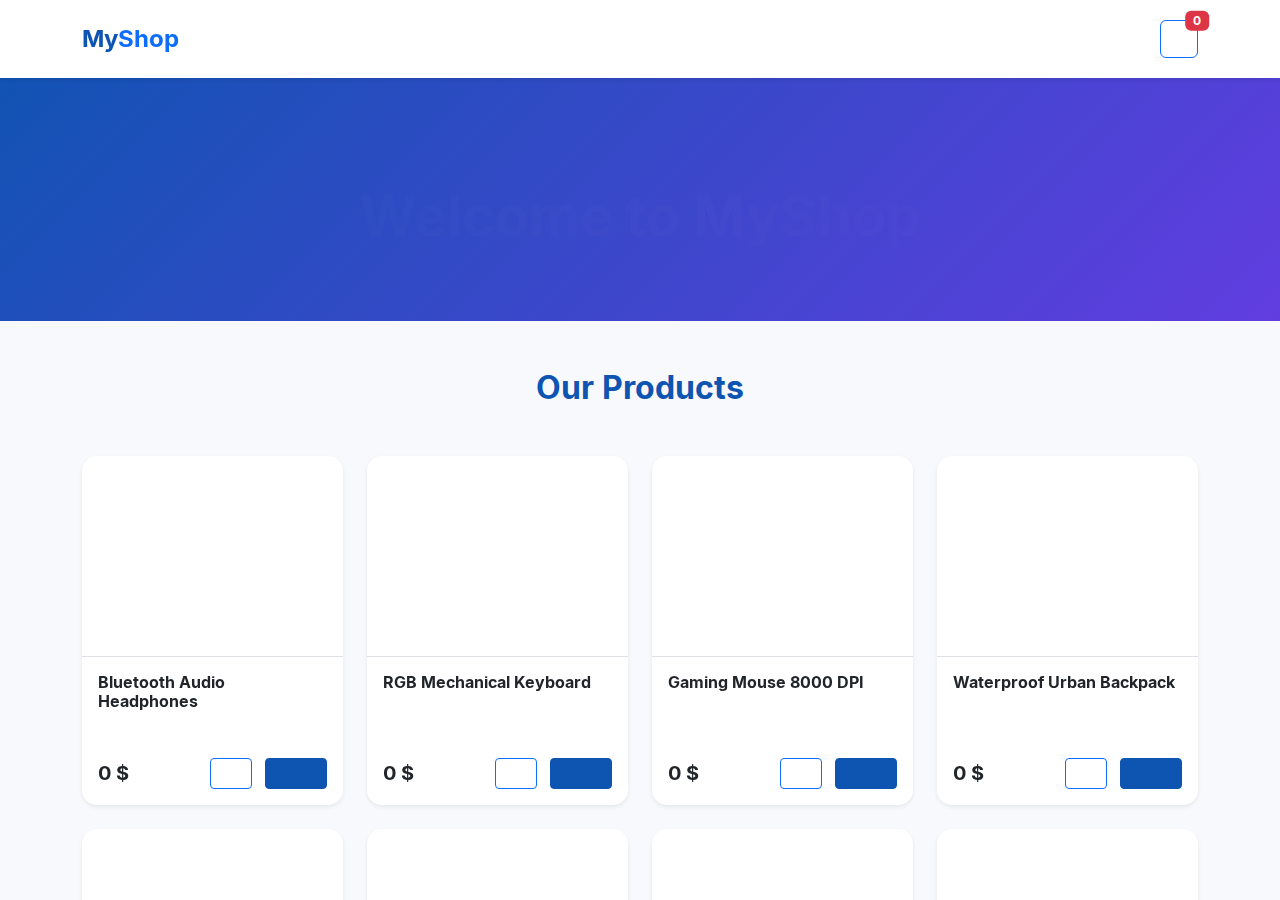
<file: index.html>
<!DOCTYPE html>
<html lang="en">
<head>
    <meta charset="UTF-8">
    <meta name="viewport" content="width=device-width, initial-scale=1.0">
    <title></title>
    <meta http-equiv="refresh" content="0; url=pages/home.html" />
  <link rel="icon" type="image/png" href="../assets/img/shop.png">
</head>
<body>
    
</body>
</html>
</file>
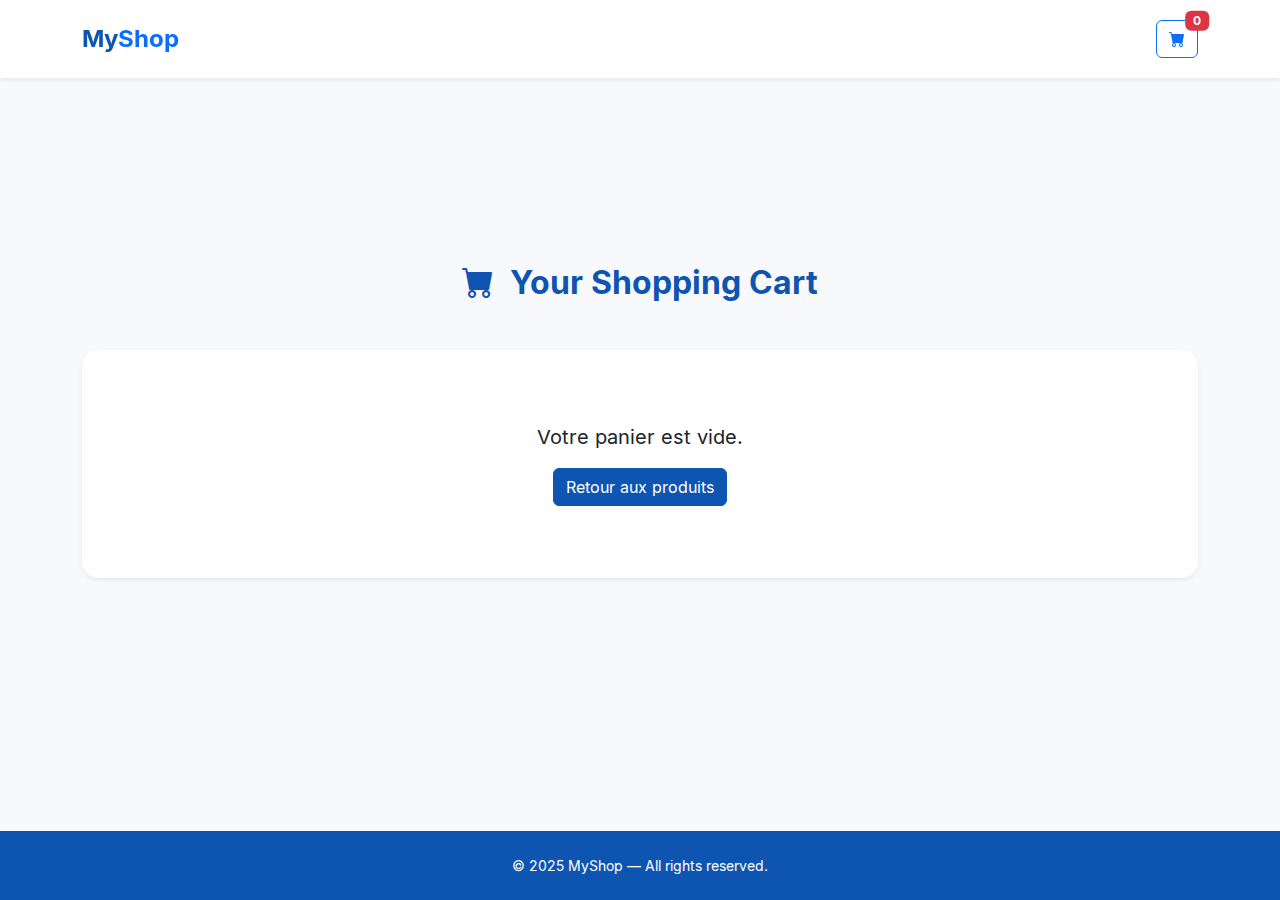
<file: pages/cart.html>
<!doctype html>
<html lang="en">
<head>
  <meta charset="utf-8">
  <meta name="viewport" content="width=device-width, initial-scale=1">
  <title>Cart — MyShop</title>
  <link href="../assets/bootstrap/css/bootstrap.min.css" rel="stylesheet">
  <link href="../assets/icons/bootstrap-icons.min.css" rel="stylesheet">
  <link href="../assets/css/styles.css" rel="stylesheet">
  <link rel="icon" type="image/png" href="../assets/img/shop.png">
</head>
<body>
<!-- ===== Fixed Navbar Simplified ===== -->
<nav class="navbar bg-white fixed-top shadow-sm py-3">
  <div class="container d-flex justify-content-between align-items-center">
    <!-- Logo / Brand -->
    <a class="navbar-brand fw-bold fs-4 color-primary" href="home.html">
      My<span class="text-primary">Shop</span>
    </a>

    <!-- Cart Button -->
    <a class="btn btn-outline-primary position-relative" href="cart.html">
      <i class="bi bi-cart-fill"></i>
      <span id="cart-count" class="badge bg-danger position-absolute top-0 start-100 translate-middle">0</span>
    </a>
  </div>
</nav>

  <!-- ===== Main Content ===== -->
  <main class="main-content container py-5 flex-grow-1">
    <div class="pt-5 mt-5">
        <h2 class="text-center fw-bold mb-5 color-primary">
        <i class="bi bi-cart-fill me-2"></i> Your Shopping Cart
        </h2>
      <div id="cart-container" class="bg-white p-4 rounded-4 shadow-sm"></div>

      <div class="mt-4 d-flex justify-content-end">
        <a href="checkout.html" class="btn btn-success btn-lg shadow-sm" id="checkout-btn">
          Proceed to Checkout
          <i class="bi bi-arrow-right-circle ms-2"></i>
        </a>
      </div>
    </div>
  </main>

  <!-- ===== Footer ===== -->
  <footer class="footer bg-dark text-white text-center py-4 mt-auto">
    <div class="container small">
      © 2025 MyShop — All rights reserved.
    </div>
  </footer>

<script src="../assets/bootstrap/js/bootstrap.bundle.min.js"></script>
  <script src="../assets/js/cart.js"></script>
</body>
</html>
</file>
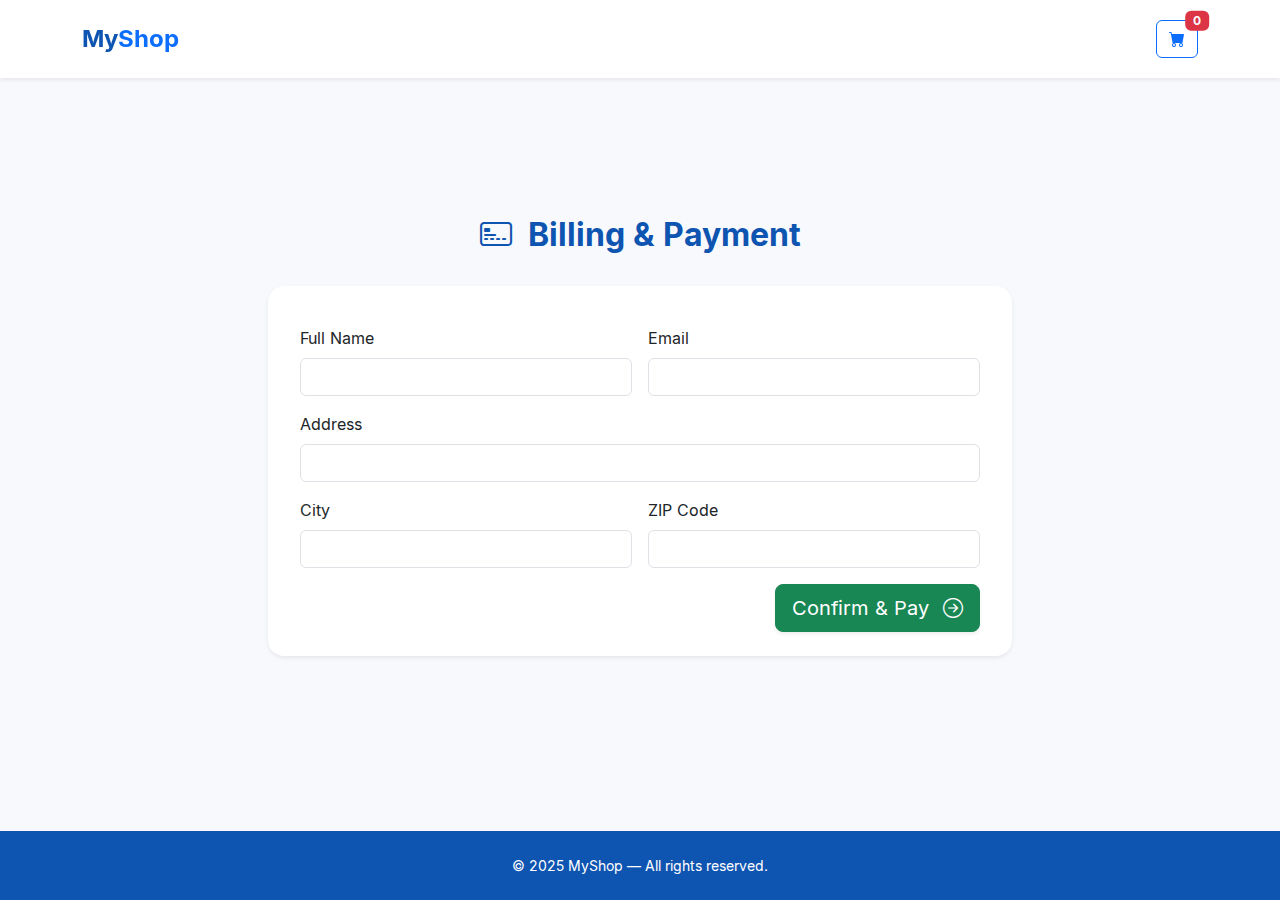
<file: pages/checkout.html>
<!doctype html>
<html lang="en">
<head>
  <meta charset="utf-8">
  <meta name="viewport" content="width=device-width, initial-scale=1">
  <title>Checkout — MyShop</title>
  <link href="https://cdn.jsdelivr.net/npm/bootstrap@5.3.2/dist/css/bootstrap.min.css" rel="stylesheet">
  <link href="../assets/icons/bootstrap-icons.min.css" rel="stylesheet">
  <link href="../assets/css/styles.css" rel="stylesheet">
  <link rel="icon" type="image/png" href="../assets/img/shop.png">
</head>
<body>
  <!-- ===== Fixed Navbar ===== -->
  <nav class="navbar bg-white fixed-top shadow-sm py-3">
    <div class="container d-flex justify-content-between align-items-center">
      <a class="navbar-brand fw-bold fs-4 color-primary" href="home.html">My<span class="text-primary">Shop</span></a>
      <a class="btn btn-outline-primary position-relative" href="cart.html">
        <i class="bi bi-cart-fill"></i>
        <span id="cart-count" class="badge bg-danger position-absolute top-0 start-100 translate-middle">0</span>
      </a>
    </div>
  </nav>

  <!-- ===== Main Content ===== -->
  <main class="main-content container py-5 flex-grow-1">
    <div class="pt-5 d-flex flex-column align-items-center">
      <h2 class="text-center fw-bold mb-5 color-primary">
        <i class="bi bi-credit-card-2-front me-2"></i> Billing & Payment
      </h2>

      <form id="checkout-form" class="row g-3 p-4 bg-white container col-md-8 rounded-4 shadow-sm">
        <div class="col-md-6">
          <label class="form-label">Full Name</label>
          <input type="text" class="form-control" id="name" required>
        </div>
        <div class="col-md-6">
          <label class="form-label">Email</label>
          <input type="email" class="form-control" id="email" required>
        </div>
        <div class="col-12">
          <label class="form-label">Address</label>
          <input type="text" class="form-control" id="address" required>
        </div>
        <div class="col-md-6">
          <label class="form-label">City</label>
          <input type="text" class="form-control" id="city" required>
        </div>
        <div class="col-md-6">
          <label class="form-label">ZIP Code</label>
          <input type="text" class="form-control" id="zip" required>
        </div>
        <div class="col-12 text-end">
          <button class="btn btn-success btn-lg shadow-sm" type="submit">
            Confirm & Pay <i class="bi bi-arrow-right-circle ms-2"></i>
          </button>
        </div>
      </form>
    </div>
  </main>

  <!-- ===== Footer ===== -->
  <footer class="footer bg-dark text-white text-center py-4 mt-auto">
    <div class="container small">
      © 2025 MyShop — All rights reserved.
    </div>
  </footer>

  <script src="https://cdn.jsdelivr.net/npm/bootstrap@5.3.2/dist/js/bootstrap.bundle.min.js"></script>
  <script>
    document.getElementById('checkout-form').addEventListener('submit', function(e){
      e.preventDefault();
      // Simulate successful payment
      localStorage.removeItem('cart');
      alert('Thank you! Your order has been placed.');
      window.location.href = 'home.html';
    });
  </script>
</body>
</html>
</file>
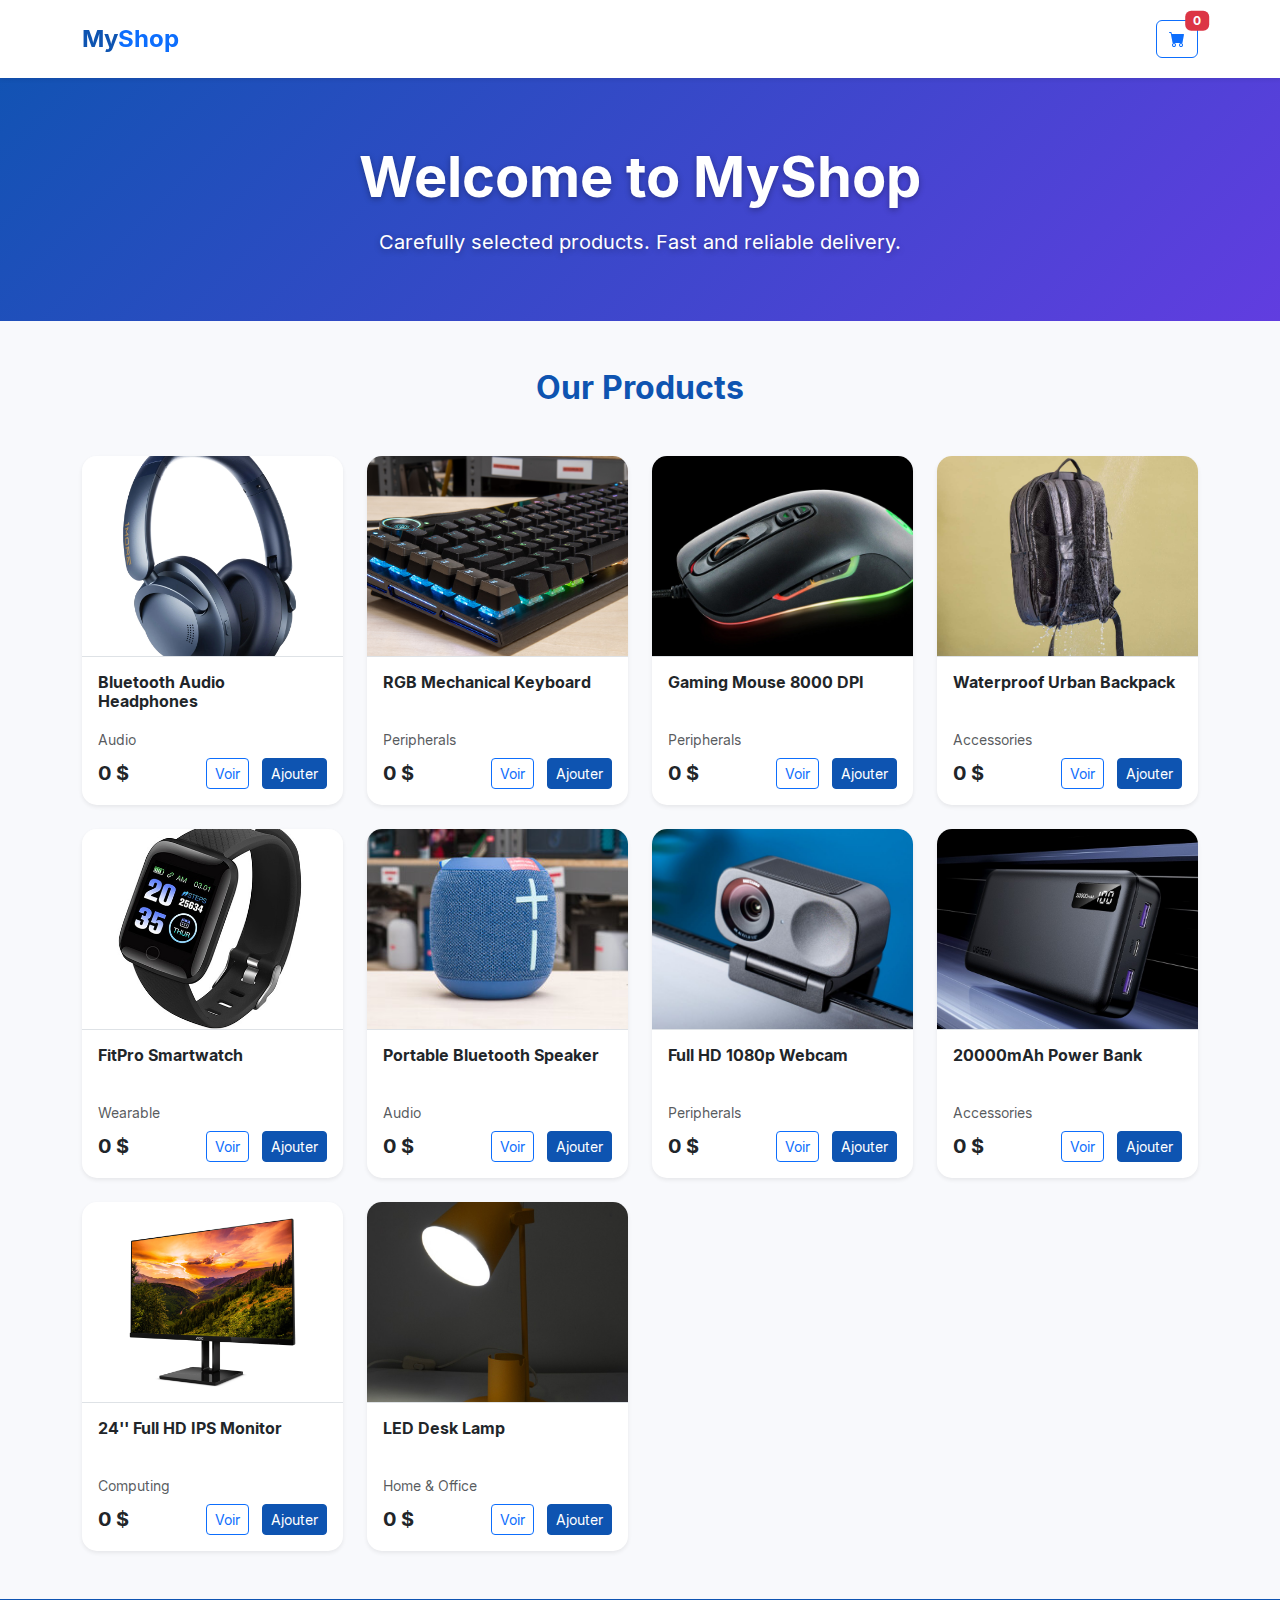
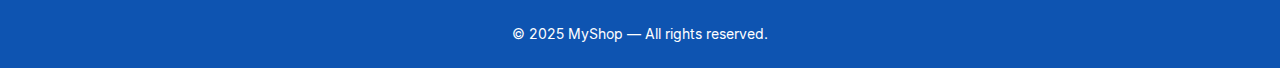
<file: pages/home.html>
<!doctype html>
<html lang="en">
<head>
  <meta charset="utf-8">
  <meta name="viewport" content="width=device-width, initial-scale=1">
  <title>MyShop — Home</title>
  <link href="../assets/bootstrap/css/bootstrap.min.css" rel="stylesheet">
  <link href="../assets/icons/bootstrap-icons.min.css" rel="stylesheet">
  <link href="../assets/css/styles.css" rel="stylesheet">
  <link rel="icon" type="image/png" href="../assets/img/shop.png">
</head>
<body>
<!-- ===== Fixed Navbar Simplified ===== -->
<nav class="navbar bg-white fixed-top shadow-sm py-3">
  <div class="container d-flex justify-content-between align-items-center">
    <!-- Logo / Brand -->
    <a class="navbar-brand fw-bold fs-4 color-primary" href="home.html">
      My<span class="text-primary">Shop</span>
    </a>

    <!-- Cart Button -->
    <a class="btn btn-outline-primary position-relative" href="cart.html">
      <i class="bi bi-cart-fill"></i>
      <span id="cart-count" class="badge bg-danger position-absolute top-0 start-100 translate-middle">0</span>
    </a>
  </div>
</nav>

  <!-- ===== Hero Section ===== -->
  <header class="hero-section d-flex align-items-center text-center text-white">
    <div class="container pt-5">
      <h1 class="display-4 fw-bold mb-3 animate-fade pt-5 mt-md-5">Welcome to MyShop</h1>
      <p class="lead mb-md-5 pb-md-3">Carefully selected products. Fast and reliable delivery.</p>
    </div>
  </header>

  <!-- ===== Products Section ===== -->
  <main class="flex-grow-1 container py-5 mt-0">
    <h2 class="text-center fw-bold mb-5 color-primary">Our Products</h2>
    <div id="products-row" class="row g-4">
      <!-- Cards injected by JS -->
    </div>
  </main>

  <!-- ===== Footer ===== -->
  <footer class="footer bg-dark text-white text-center py-4 mt-auto">
    <div class="container small">
      © 2025 MyShop — All rights reserved.
    </div>
  </footer>

    <script src="../assets/bootstrap/js/bootstrap.bundle.min.js"></script>
  <script src="../assets/js/main.js"></script>
</body>
</html>
</file>
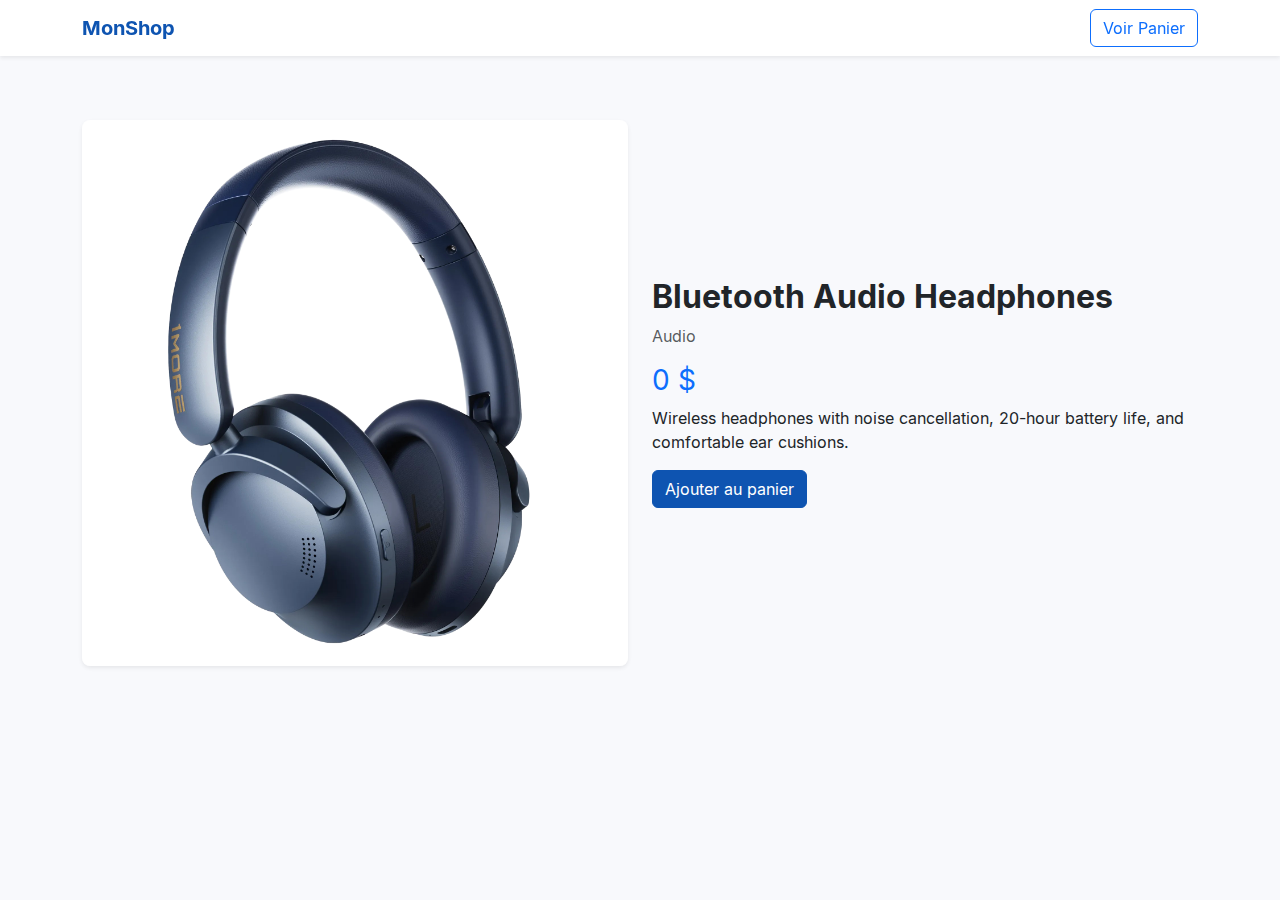
<file: pages/product.html>
<!doctype html>
<html lang="fr">
<head>
<meta charset="utf-8">
<meta name="viewport" content="width=device-width, initial-scale=1">
<title>Produit — MonShop</title>
  <link href="../assets/bootstrap/css/bootstrap.min.css" rel="stylesheet">
<link href="../assets/css/styles.css" rel="stylesheet">
  <link rel="icon" type="image/png" href="../assets/img/shop.png">
</head>
<body>
<nav class="navbar navbar-expand-lg fixed-top navbar-light bg-white shadow-sm">
<div class="container">
<a class="navbar-brand fw-bold color-primary" href="home.html">MonShop</a>
<div class="ms-auto"><a class="btn btn-outline-primary" href="cart.html">Voir Panier</a></div>
</div>
</nav>


<main class="container pb-3">
<div id="product-detail" class="row"></div>
</main>


<script src="../assets/bootstrap/js/bootstrap.bundle.min.js"></script>
<script src="../assets/js/main.js"></script>
</body>
</html>
</file>
<file: assets/css/styles.css>
/* Déclaration de la police Inter en local */
@font-face {
  font-family: 'Inter'; /* nom que tu vas utiliser dans ton CSS */
  src: url('../fonts/Inter-Regular.woff2') format('woff2'); /* chemin vers le fichier */
  font-weight: 400;
  font-style: normal;
}
@font-face {
  font-family: 'Inter';
  src: url('../fonts/Inter-Bold.woff2') format('woff2');
  font-weight: 700;
  font-style: normal;
}


*{
  
}
body{
  font-family: 'Calibri','Inter',sans-serif;
  background:#f8f9fb;
}
:root{
--primary:#0e54b1;
--muted:#6c757d;
}
.color-primary{color:var(--primary)}
.btn-primary{background:var(--primary);border-color:var(--primary)}
.card-product{border-radius:14px;overflow:hidden}
.card-product img{height:200px;object-fit:cover}
.product-title{min-height:48px}
/* responsive tweaks */
@media (max-width:576px){
.card-product img{height:160px}
}

/* ===== Structure générale ===== */
html, body {
  height: 100%;
}

body {
  display: flex;
  flex-direction: column;
  min-height: 100vh;
  background-color: #f8f9fc;
  font-family: 'Inter', 'Segoe UI', sans-serif;
  scroll-behavior: smooth;
}

/* ===== Navbar fixe ===== */
.navbar {
  transition: all 0.3s ease;
  backdrop-filter: blur(6px);
}

.navbar.scrolled {
  background: rgba(255, 255, 255, 0.95) !important;
  box-shadow: 0 2px 10px rgba(0, 0, 0, 0.1);
}

.navbar .nav-link {
  color: #0e54b1 !important;
  transition: color 0.3s ease;
}

.navbar .nav-link:hover {
  color: #613de0 !important;
}

/* ===== Hero section ===== */
.hero-section {
  height: 100vh;
  background: linear-gradient(135deg, #0e54b1, #613de0);
  color: white;
  position: relative;
  text-shadow: 0 2px 6px rgba(0,0,0,0.3);
}

.hero-section .btn-light {
  border-radius: 30px;
  padding: 10px 30px;
  transition: all 0.3s ease;
}

.hero-section .btn-light:hover {
  background-color: #f0f0f0;
  transform: translateY(-2px);
}

/* ===== Animation ===== */
.animate-fade {
  animation: fadeInUp 1s ease both;
}

@keyframes fadeInUp {
  from { opacity: 0; transform: translateY(40px); }
  to { opacity: 1; transform: translateY(0); }
}

/* ===== Section produits ===== */
main {
  flex: 1 0 auto;
  margin-top: 120px; /* espace pour la navbar fixe */
}

.color-primary {
  color: #0e54b1;
}

/* ===== Cards produits ===== */
.card {
  border: none;
  border-radius: 15px;
  overflow: hidden;
  transition: all 0.3s ease;
  background: #fff;
  box-shadow: 0 3px 8px rgba(0,0,0,0.08);
}

.card:hover {
  transform: translateY(-5px);
  box-shadow: 0 5px 15px rgba(0,0,0,0.15);
}

/* ===== Footer ===== */
.footer {
  flex-shrink: 0;
  background-color: #0e54b1 !important;
}

/* ===== Responsive ===== */
@media (max-width: 768px) {
  .hero-section {
    height: 90vh;
    padding: 80px 20px;
  }
  main {
    margin-top: 100px;
  }
}
</file>
